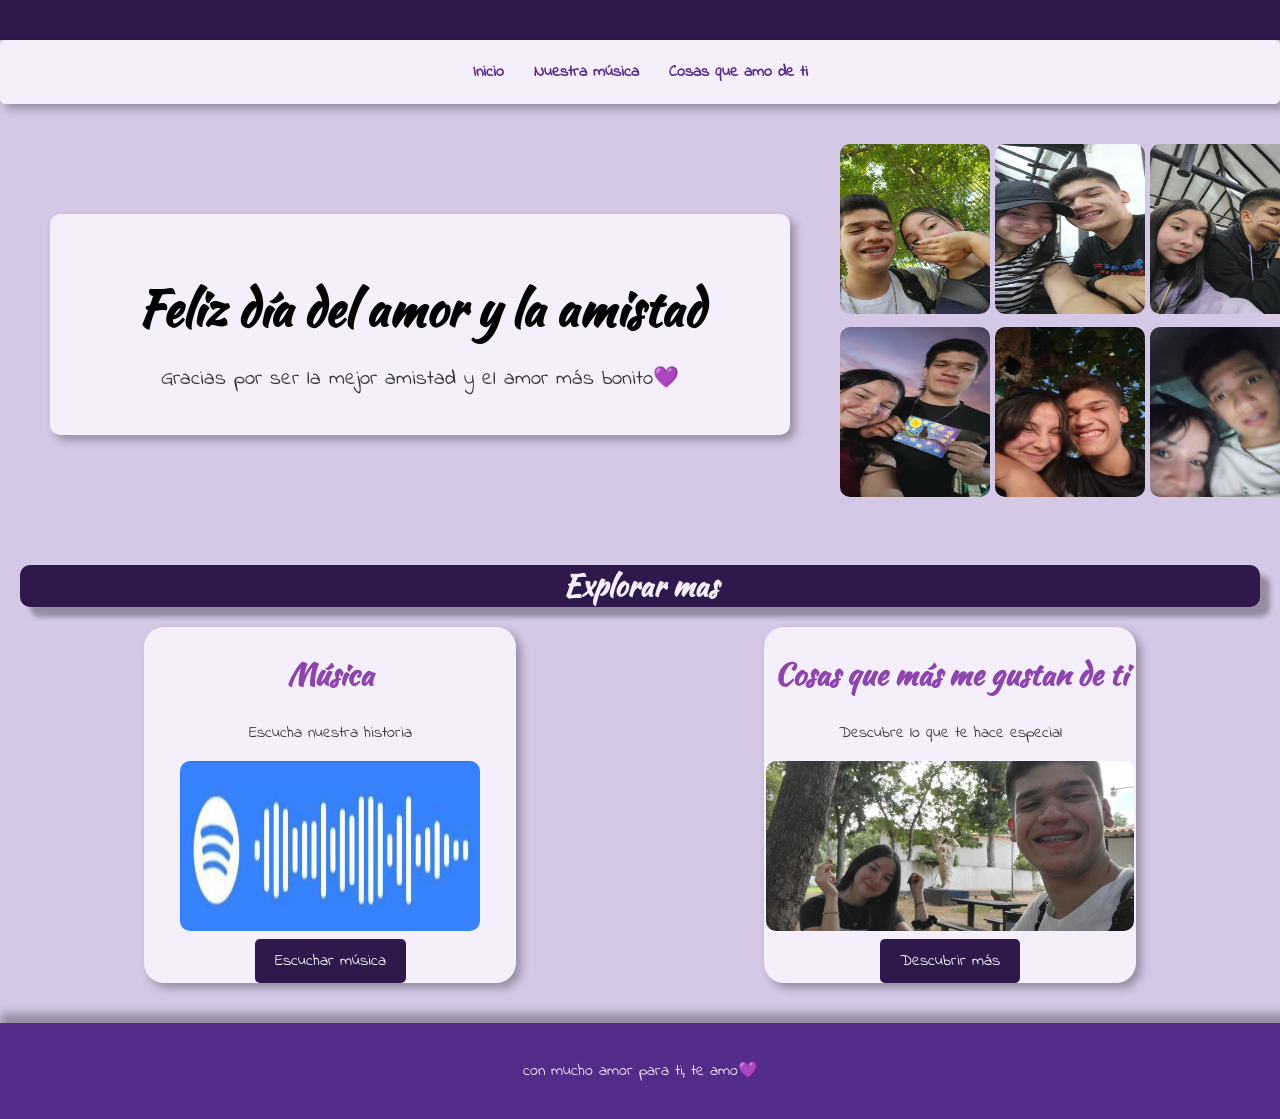
<file: index.html>
<!DOCTYPE html>
<html lang="es">
<head>
    <meta charset="UTF-8">
    <meta name="viewport" content="width=device-width, initial-scale=1.0">
    <title>feliz diaaaaaa jjj</title>
    <link rel="stylesheet" href="principal.css">
    <link rel="website icon" href="/recurses/favorite_54dp_8C1AF6_FILL0_wght400_GRAD0_opsz48.png">
</head>
<body>
    <header>
        <h1></h1>
    </header>

    <nav>
        <ul>
            <li><a href="">Inicio</a></li>
            <li><a href="musica.html">Nuestra música</a></li>
            <li><a href="cosasqueamodeti.html">Cosas que amo de ti</a></li>
        </ul>
    </nav>

    <main>
        <section class="hero">
           
            <div class="hero-text">
                <h1>Feliz día del amor y la amistad</h1>
                <p>Gracias por ser la mejor amistad y el amor más bonito💜</p>
                </div> 
                <div class="collage">
                <!-- Placeholder for collage images -->
                <div class="image-placeholder"><img src="img/para collage principal.jpeg" alt=""></div>
                <span><div class="image-placeholder"><img src="img/para collage de pag principal (ultima foto).jpeg" alt=""></div></span>
                <div class="image-placeholder"><img src="img/para collage foto.jpeg" alt=""></div>
                <div class="image-placeholder"><img src="img/para collage pag principal.jpeg" alt=""></div>
                <div class="image-placeholder"><img src="img/para collage de pag principal.jpeg" alt=""></div>
                <div class="image-placeholder"><img src="img/para collage de pagina principal jj.jpeg" alt=""></div>
            </div>
            </div>
        </section>

        <section class="explore">
            <h3>Explorar  mas</h3>
            <div class="explore-items">
                <div class="explore-item">
                    <h2>Música</h2>
                    <p>Escucha nuestra historia</p>
                    <div class="explore-img"><img src="img music/Rosas.jfif" alt="" width="300px"></div>
                    <a href="musica.html" class="button">Escuchar música</a>
                </div>
                <div class="explore-item">
                    <h2>Cosas que más me gustan de ti</h2>
                    <p>Descubre lo que te hace especial</p>
                    <div class="explore-img"><img src="img/para cosas que amo de ti (portada).jpeg" alt=""></div>
                    <a href="cosasqueamodeti.html" class="button">Descubrir más</a>
                </div>
            </div>
        </section>
    </main>
    <footer>
        <p>con mucho amor para ti, te amo💜</p>
    </footer>
</body>
</html>
</file>
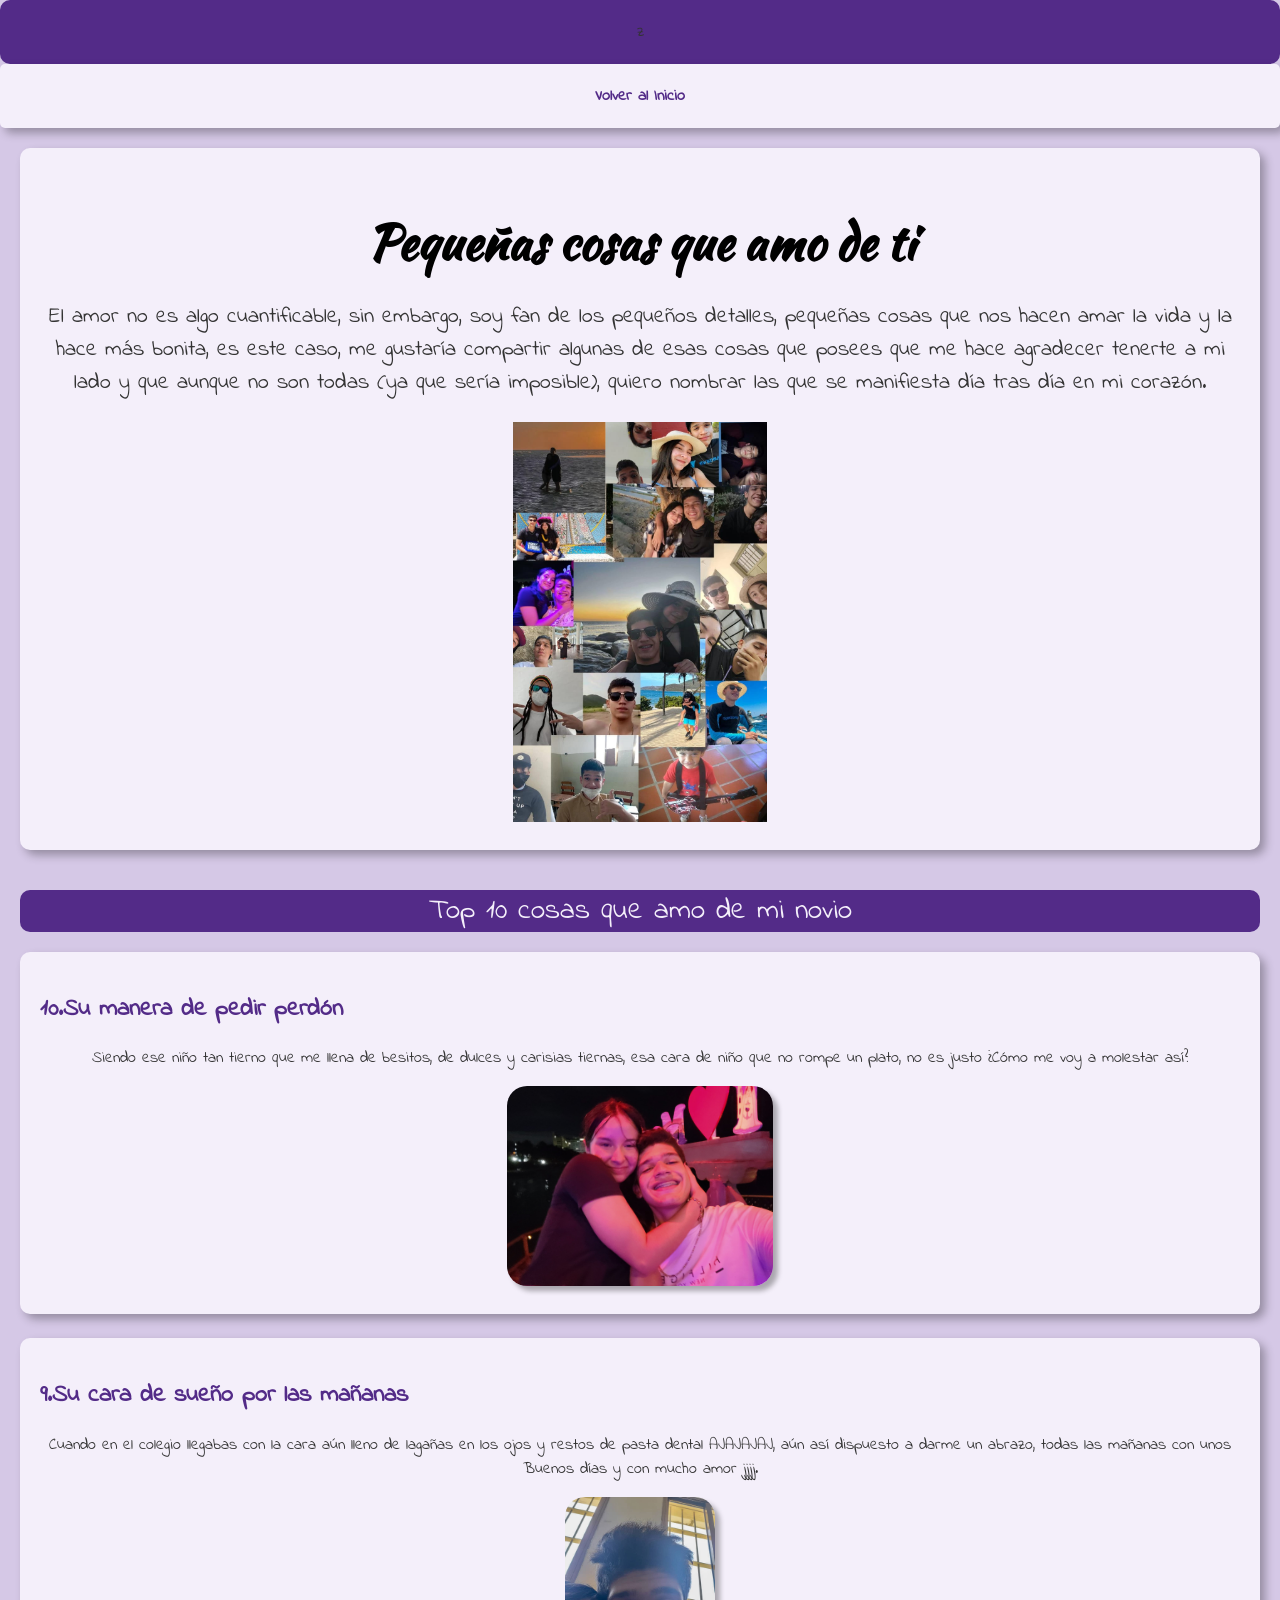
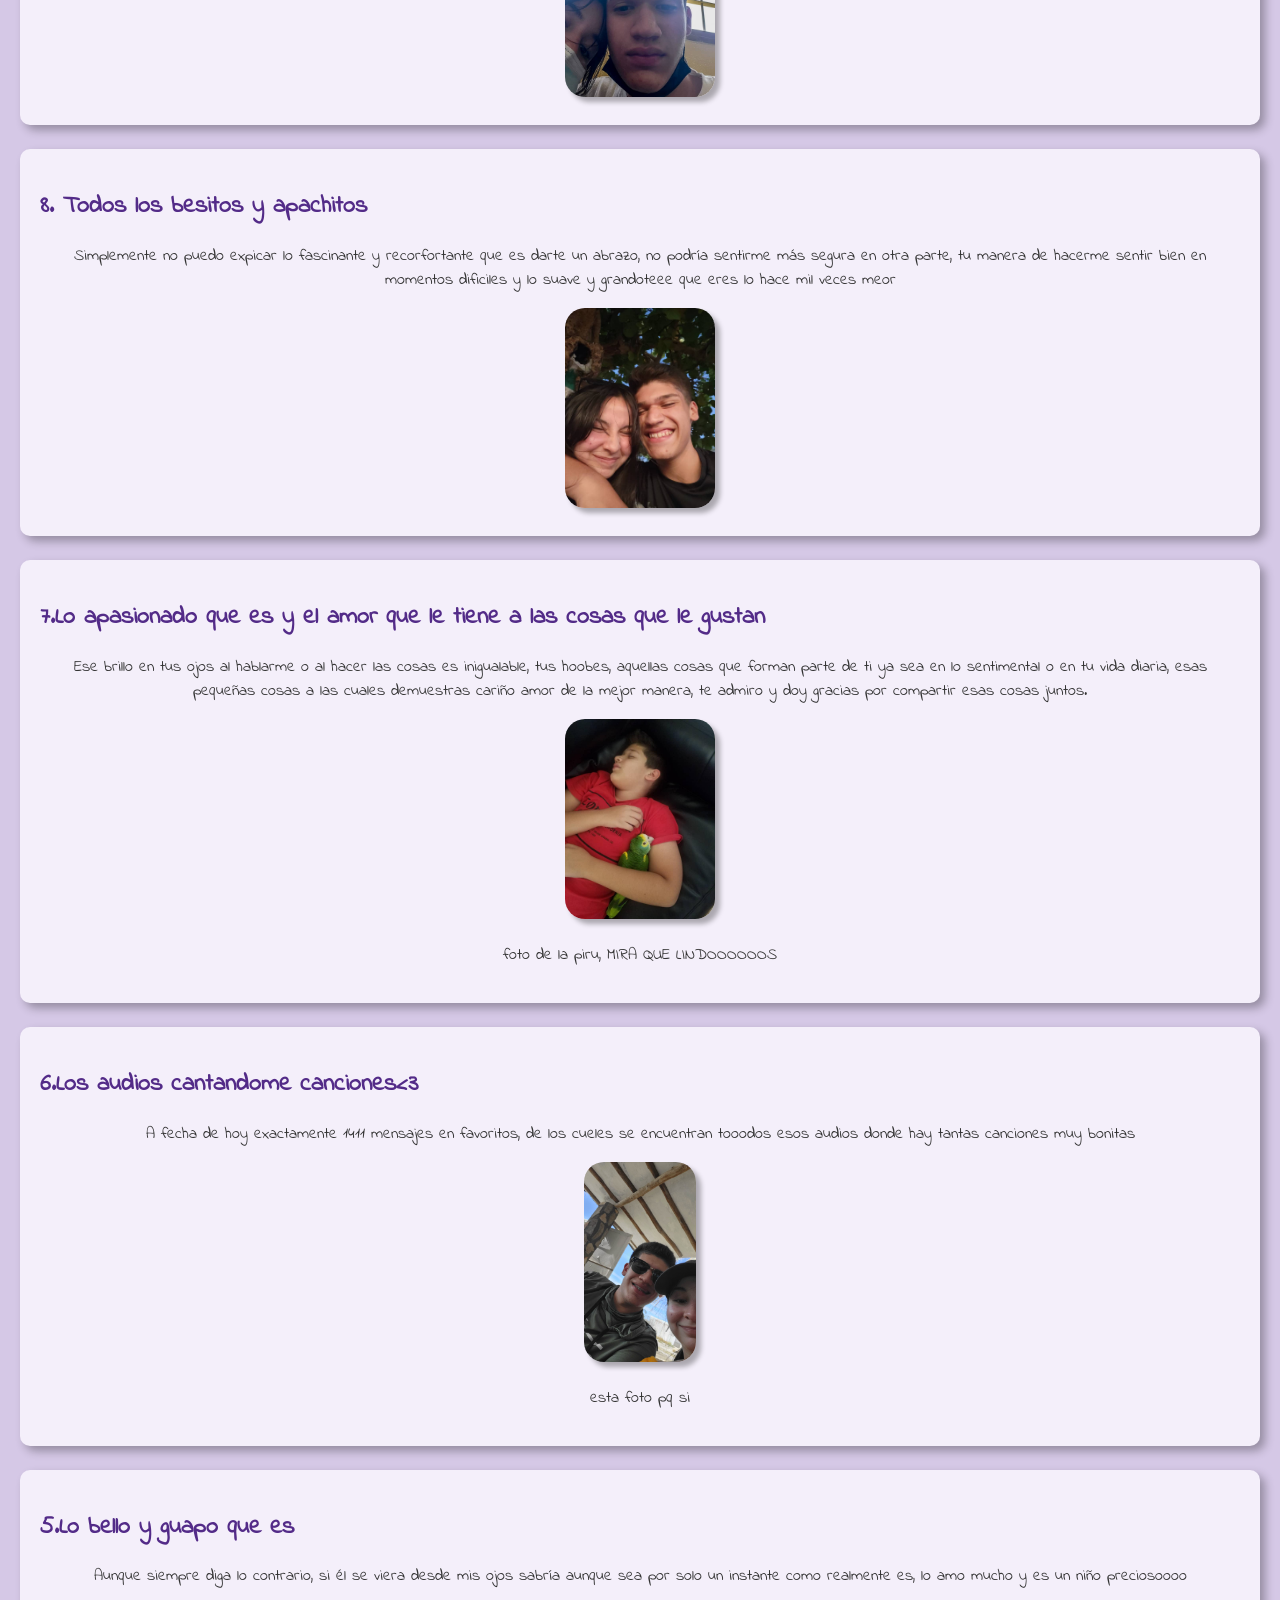
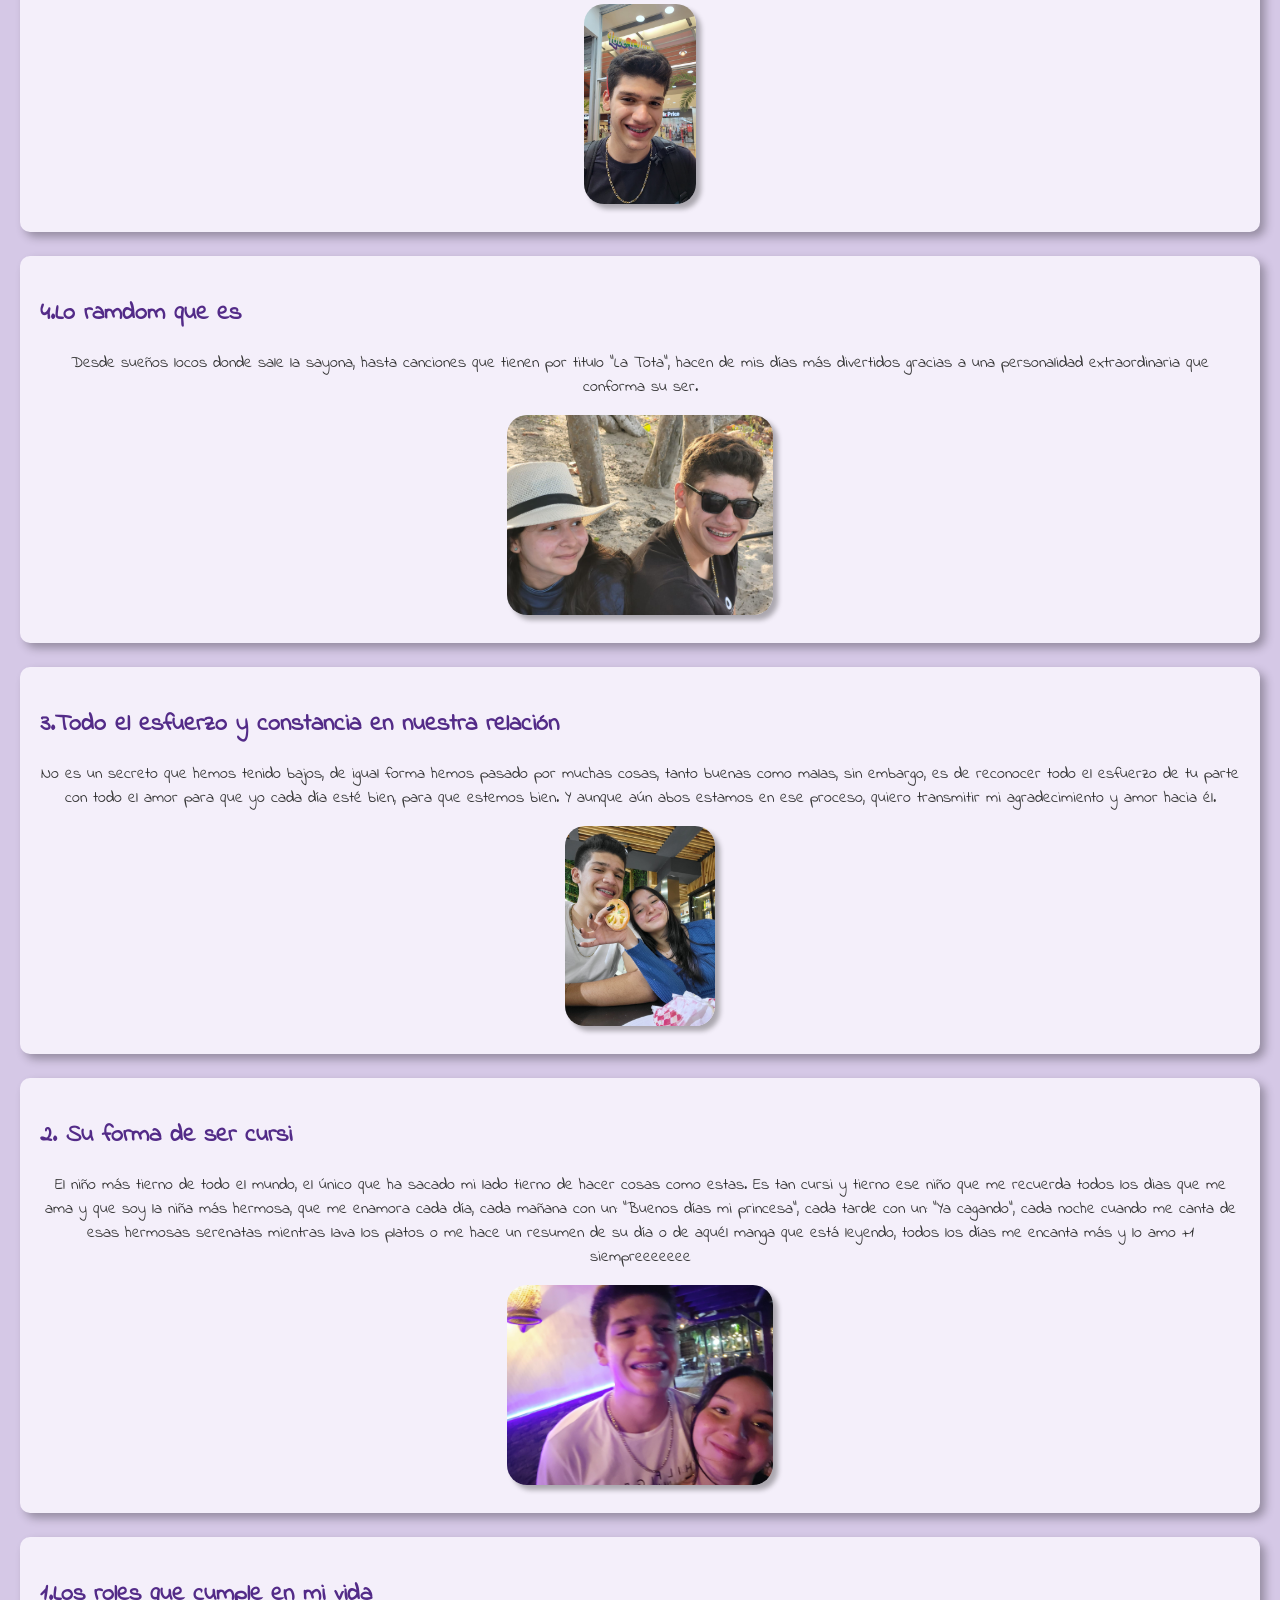
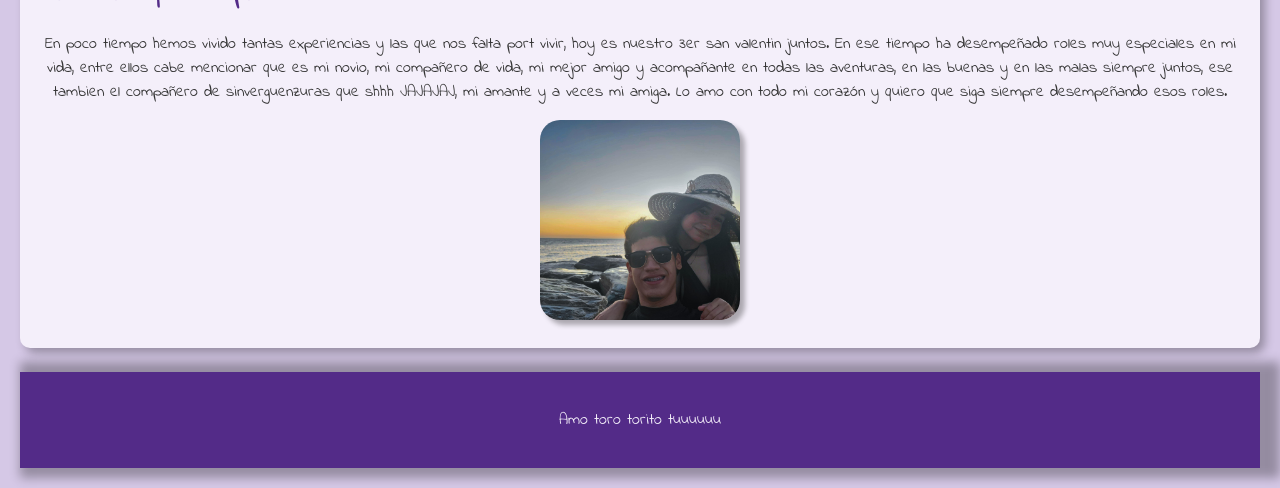
<file: cosasqueamodeti.html>
<!DOCTYPE html>
<html lang="es">
<head>
    <meta charset="UTF-8">
    <meta name="viewport" content="width=device-width, initial-scale=1.0">
    <title>Cosas que amo de ti</title>
    <link rel="stylesheet" href="cosasqueamodeti.css">
    <link rel="website icon" href="recurses/hr_resting_54dp_8C1AF6_FILL0_wght400_GRAD0_opsz48.png">
</head>
<body>
    <header>
        <h1></h1>z
    </header>

    <nav>
        <ul>
            <li><a href="index.html">Volver al Inicio</a></li>
            
        </ul>
    </nav>

    <main>
        <section class="hero">
            <div class="hero-text">
                <h1>Pequeñas cosas que amo de ti</h1>
                <p>El amor no es algo cuantificable, sin embargo, soy fan de los pequeños detalles, pequeñas cosas que nos hacen amar la vida y la hace más bonita, es este caso, me gustaría compartir algunas de esas cosas que posees que me hace agradecer tenerte a mi lado y que aunque no son todas (ya que sería imposible), quiero nombrar  las que se manifiesta día tras día en mi corazón.</p>
                <img src="img/collage roan.jfif" alt="">
            </div>
        </section>

        <section class="explore">
            <p>Top 10 cosas que amo de mi novio <br></p>
            </section>
            <div class="Top-10">
                <h2>10.Su manera de pedir perdón</h2>
                <p>Siendo ese niño tan tierno que me llena de besitos, de dulces y carisias tiernas, esa cara de niño que no rompe un plato, no es justo ¿Cómo me voy a molestar así? </p>
                <img src="img/foto (10) cosas que me gustan de ti.jfif" alt="">
            </div>
            <br>
            <div class="Top-10">
                <h2>9.Su cara de sueño por las mañanas</h2>
                <p>Cuando en el colegio llegabas con la cara aún lleno de lagañas en los ojos y restos de pasta dental AJAJAJAJ, aún así dispuesto a darme un abrazo, todas las mañanas con unos Buenos días y con mucho amor jjjj.</p>
                <img src="img/para el top (9).jfif" alt="">
            </div>
            <br>
            <div class="Top-10">
                <h2>8. Todos los besitos y apachitos</h2>
                <p>Simplemente no puedo expicar lo fascinante y recorfortante que es darte un abrazo, no podría sentirme más segura en otra parte, tu manera de hacerme sentir bien en momentos dificiles y lo suave y grandoteee que eres lo hace mil veces meor</p>
                <img src="img/para el top (8).jfif" alt="">
            </div>
            <br>
            <div class="Top-10">
                <h2>7.Lo apasionado que es y el amor que le tiene a las cosas que le gustan</h2>
                <p>Ese brillo en tus ojos al hablarme o al hacer las cosas es inigualable, tus hoobes, aquellas cosas que forman parte de ti ya sea en lo sentimental o en tu vida diaria, esas pequeñas cosas a las cuales demuestras cariño amor de la mejor manera, te admiro y doy gracias por compartir esas cosas juntos.</p>
                <img src="img/para el top (7).jfif" alt="">
                <p>foto de la piru, MIRA QUE LINDOOOOOOS</p>
            </div>
            <br>
            <div class="Top-10">
                <h2>6.Los audios cantandome canciones<3</h2>
                <p>A fecha de hoy exactamente 1411 mensajes en favoritos, de los cueles se encuentran tooodos esos audios donde hay tantas canciones muy bonitas</p>
                <img src="img/para el topo (6).jfif" alt="">
                <p>esta foto pq si</p>
            </div>
            <br>
            <div class="Top-10">
                <h2>5.Lo bello y guapo que es</h2>
                <p>Aunque siempre diga lo contrario, si él se viera desde mis ojos sabría aunque sea por solo un instante como realmente es, lo amo mucho y es un niño preciosoooo</p>
                <img src="img/para el top (5).jfif" alt="">
            </div>
            <br>
            <div class="Top-10">
                <h2>4.Lo ramdom que es</h2>
                <p>Desde sueños locos donde sale la sayona, hasta canciones que tienen por titulo "La Tota", hacen de mis días más divertidos gracias a una personalidad extraordinaria que conforma su ser.</p>
                <img src="img/PARA EL TOP (4).jfif" alt="">
            </div>
            <br>
            <div class="Top-10">
                <h2>3.Todo el esfuerzo y constancia en nuestra relación</h2>
                <p>No es un secreto que hemos tenido bajos, de igual forma hemos pasado por muchas cosas, tanto buenas como malas, sin embargo, es de reconocer todo el esfuerzo de tu parte con todo el amor para que yo cada día esté bien, para que estemos bien. Y aunque aún abos estamos en ese proceso, quiero transmitir mi agradecimiento y amor hacia él. </p>
                <img src="img/para el top (3).jfif" alt="">
            </div>
            <br>
            <div class="Top-10">
                <h2>2. Su forma de ser cursi</h2>
                <p>El niño más tierno de todo el mundo, el único que ha sacado mi lado tierno de hacer cosas como estas. Es tan cursi y tierno ese niño que me recuerda todos los dias que me ama y que soy la niña más hermosa, que me enamora cada día, cada mañana con un: "Buenos días mi princesa", cada tarde con un: "Ya cagando", cada noche cuando me canta de esas hermosas serenatas mientras lava los platos o me hace un resumen de su día o de aquél manga que está leyendo, todos los días me encanta más y lo amo +1 siempreeeeeee</p>
                <img src="img/para el top (2).jfif" alt="">
            </div>
            <br>
            <div class="Top-10">
                <h2>1.Los roles que cumple en mi vida</h2>
                <p>En poco tiempo hemos vivido tantas experiencias y las que nos falta port vivir, hoy es nuestro 3er san valentin juntos. En ese tiempo ha desempeñado roles muy especiales en mi vida, entre ellos cabe mencionar que es mi novio, mi compañero de vida, mi mejor amigo y acompañante en todas las aventuras, en las buenas y en las malas siempre juntos, ese tambien el compañero de sinverguenzuras que shhh JAJAJAJ, mi amante y a veces mi amiga. Lo amo con todo mi corazón y quiero que siga siempre desempeñando esos roles.</p>
                <img src="img/para el top (1).jfif" alt="">
            </div>
            <br>
    <footer>
        <p>Amo toro torito tuuuuuu</p>
    </footer>
</body>
</html>
</file>
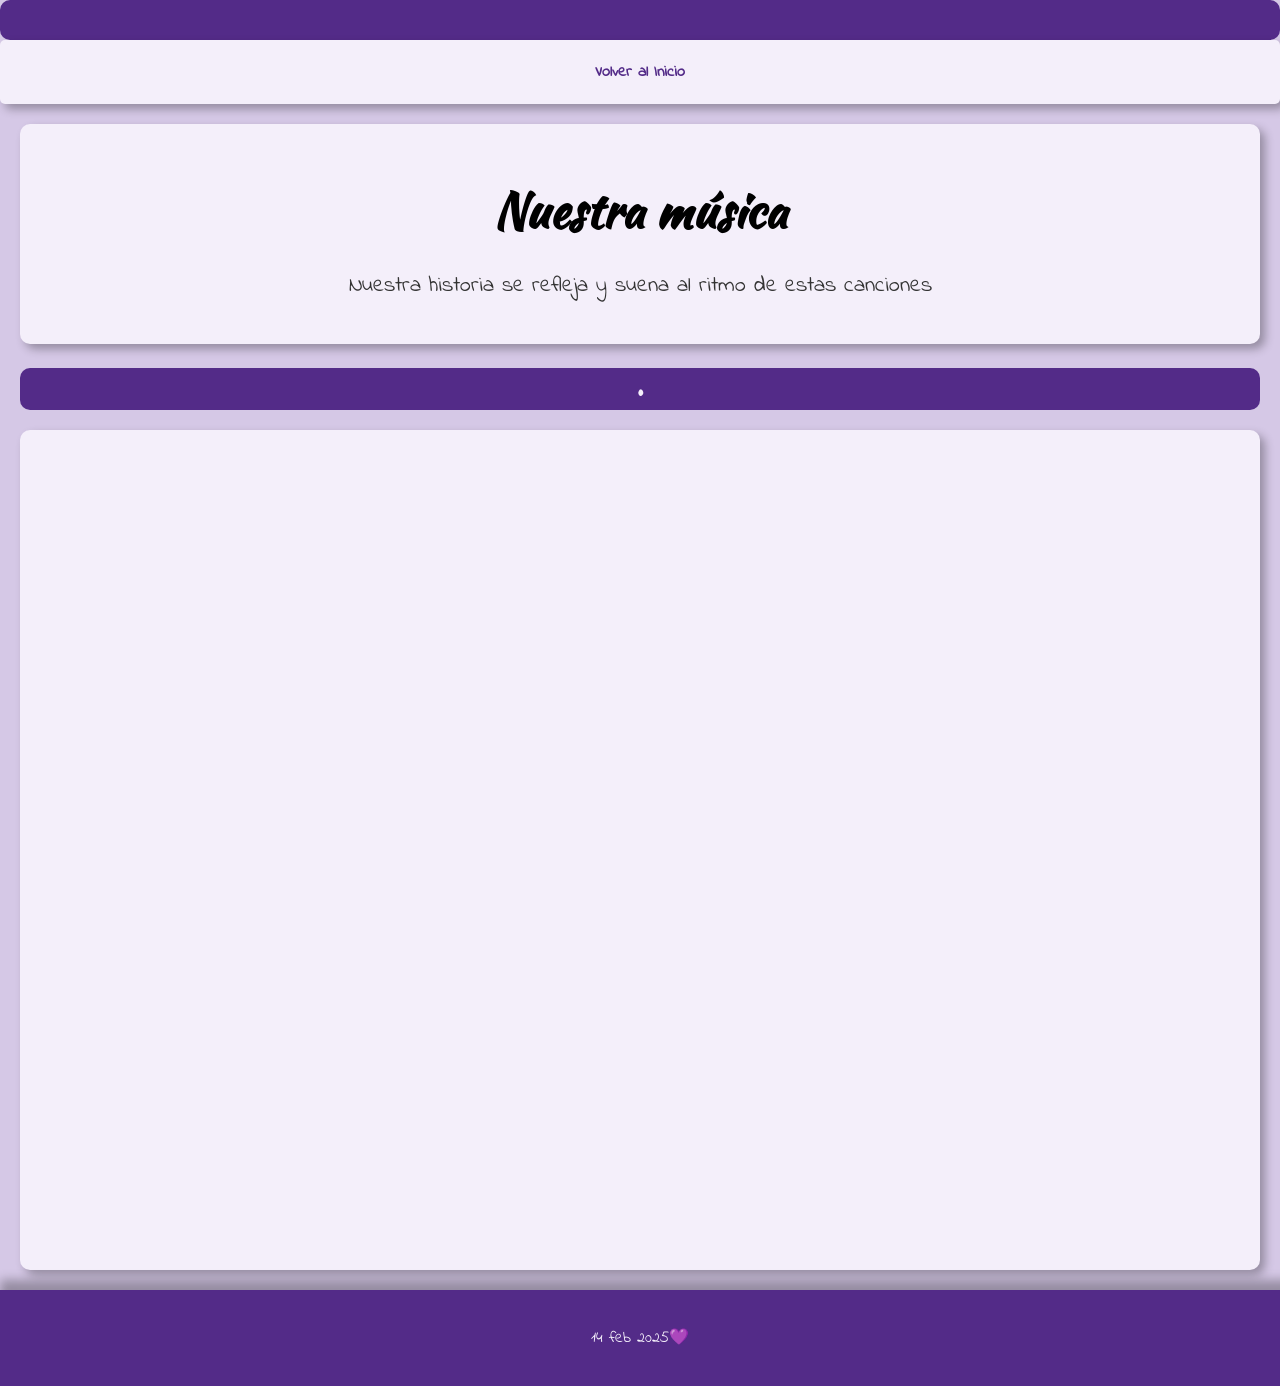
<file: musica.html>
<!DOCTYPE html>
<html lang="es">
<head>
    <meta charset="UTF-8">
    <meta name="viewport" content="width=device-width, initial-scale=1.0">
    <title>musiquitas<3</title>
    <link rel="stylesheet" href="musica.css">
    <link rel="website icon" href="recurses/music_note_54dp_8C1AF6_FILL0_wght400_GRAD0_opsz48.png">
</head>
<body>
    <header>
        <h1></h1>
    </header>

    <nav>
        <ul>
            <li><a href="index.html">Volver al Inicio</a></li>
            
        </ul>
    </nav>

    <main>
            <div class="hero-text">
                <h1>Nuestra música</h1>
                <p>Nuestra historia se refleja y suena al ritmo de estas canciones</p>
                
            </div>
        </section>

        <section class="explore">
            <h2>.</h2>
            
            <div class="contenido">
                <iframe style="border-radius:12px" src="https://open.spotify.com/embed/track/2DNyZP4Py6f4zMASLBnIu6?utm_source=generator" width="100%" height="152" frameBorder="0" allowfullscreen="" allow="autoplay; clipboard-write; encrypted-media; fullscreen; picture-in-picture" loading="lazy"></iframe>
                <iframe style="border-radius:12px" src="https://open.spotify.com/embed/track/4waqcUQWdj0yH26STWl2Rq?utm_source=generator" width="100%" height="152" frameBorder="0" allowfullscreen="" allow="autoplay; clipboard-write; encrypted-media; fullscreen; picture-in-picture" loading="lazy"></iframe>
                <iframe style="border-radius:12px" src="https://open.spotify.com/embed/track/2QjOHCTQ1Jl3zawyYOpxh6?utm_source=generator" width="100%" height="152" frameBorder="0" allowfullscreen="" allow="autoplay; clipboard-write; encrypted-media; fullscreen; picture-in-picture" loading="lazy"></iframe>
                <iframe style="border-radius:12px" src="https://open.spotify.com/embed/track/3EaJDYHA0KnX88JvDhL9oa?utm_source=generator" width="100%" height="152" frameBorder="0" allowfullscreen="" allow="autoplay; clipboard-write; encrypted-media; fullscreen; picture-in-picture" loading="lazy"></iframe>
                <iframe style="border-radius:12px" src="https://open.spotify.com/embed/track/3scW7pt0vlhkCCgCNv5YR9?utm_source=generator" width="100%" height="152" frameBorder="0" allowfullscreen="" allow="autoplay; clipboard-write; encrypted-media; fullscreen; picture-in-picture" loading="lazy"></iframe>
            </div>
        </section>
    </main>
    <footer>
        <p>14 feb 2025💜</p>
    </footer>
</body>
</html>
</file>
<file: principal.css>
@font-face {
  font-family: 'India flower';
  font-style: NORMAL_OR_ITALIC;
  font-weight: NUMERIC_WEIGHT_VALUE;
  src: url(/fonts/IndieFlower-Regular.ttf) format('woff2');
}
@font-face {
  font-family: 'kaushan';
  font-style: NORMAL_OR_ITALIC;
  font-weight: NUMERIC_WEIGHT_VALUE;
  src: url(/fonts/KaushanScript-Regular.ttf) format('woff2');
}
/* General styles */
body {
  font-family: 'India flower', sans-serif;
  margin: 0;
  padding: 0;
  background-color: #d5c8e6;
  color: #333;
}

/* Header styles */
header {
  background-color:#2f184b;
  padding: 20px;
  text-align: center;
  
}

header h1 {
  color: white;
  font-size: 2.5em;
  margin: 0;
  text-shadow: 2px 2px 4px rgba(0, 0, 0, 0.3);
}

/* Navigation styles */
nav {
  background-color: #f4effa;
  padding: 10px 0;
  border-radius: 05px;
  box-shadow: 5px 5px 10px rgba(0, 0, 0, 0.3);
}

nav ul {
  list-style-type: none;
  padding: 0;
  margin: 10px;
  display: flex;
  justify-content: center;
}

nav ul li {
  margin: 0 15px;
}

nav ul li a {
  color: rgb(83, 43, 136);
  text-decoration: none;
  font-weight: bold;
  transition: color 0.3s ease;
}

nav ul li a:hover {
  color: #2f184b;
}

/* Main content styles */
main {
  padding: 20px;
}

.hero {
  display: flex;
  flex-wrap: wrap;
  justify-content: space-between;
  align-items: center;
  margin-bottom: 40px;
}

.collage {
  display: grid;
  grid-template-columns: repeat(3, 1fr);
  gap: 5px;
  width: 100%;
  max-width: 400px;
  padding: 20px;
  align-items: center;
}

.image-placeholder img {
  background-color: #ddd;
  height: 170px;
  width: 150px;
  border-radius: 10px;
}

.hero-text {
  flex: 1;
  min-width: 200px;
  padding: 20px;
  background-color: #f4effa;
  border-radius: 10px;
  box-shadow: 5px 5px 10px rgba(0, 0, 0, 0.3);
  text-align: center;
  border-color: #2f184b;
  margin: 30px;
}

.hero-text h1 {
  color: #000000;
  font-size: 3em;
  margin-bottom: 10px;
  font-family: 'kaushan', sans-serif;
}

.hero-text p{
  font-size: 1.3rem;
}

.explore h3{
  text-align: center;
  color: #f4effa;
  font-family: 'kaushan';
  font-size: 1.8em;
  margin-bottom: 20px;
  background-color: #2f184b;
  border-radius: 10px;
  box-shadow: 10px 10px 5px rgba(0, 0, 0, 0.3);
}

.explore-items {
  display: flex;
  justify-content: space-around;
  flex-wrap: wrap;
}

.explore-item {
  width: 30%;
  min-width: 250px;
  margin-bottom: 20px;
  text-align: center;
  background-color:#f4effa;
  border-radius: 20px;
  box-shadow: 5px 5px 10px rgba(0, 0, 0, 0.3);
}

.explore-item h2 {
  color:#8e44ad;
  font-family: 'kaushan',sans-serif;
  font-size: 30px;
  
}
.explore-img img {
  background-color: #ddd;
  height: 170px;
  border-radius: 10px;
}

.button {
  display: inline-block;
  background-color: #2f184b;
  color: white;
  padding: 10px 20px;
  text-decoration: none;
  border-radius: 5px;
  transition: background-color 0.3s ease;
}

.button:hover {
  background-color: #9b59b6;
}

footer{
  background-color: #532b88;
  color: #f4effa;
  text-align: center;
  padding: 20px;
  box-shadow: 10px 0px 10px 10px rgba(0, 0, 0, 0.3);
}

/* Responsive design */
@media only screen and  (max-width: 768px) {
  .hero {
    flex-direction: column;
  }

  .collage {
    margin-bottom: 20px;
    display: grid;
  grid-template-columns: repeat(2, 1fr);
  }
  .explore-item {
    width: 100%;
  }
}
</file>
<file: cosasqueamodeti.css>
@font-face {
    font-family: 'India flower';
    font-style: NORMAL_OR_ITALIC;
    font-weight: NUMERIC_WEIGHT_VALUE;
    src: url(/fonts/IndieFlower-Regular.ttf) format('woff2');
  }
  @font-face {
    font-family: 'kaushan';
    font-style: NORMAL_OR_ITALIC;
    font-weight: NUMERIC_WEIGHT_VALUE;
    src: url(/fonts/KaushanScript-Regular.ttf) format('woff2');
  }
  /* General styles */
  body {
    font-family: 'India flower', sans-serif;
    margin: 0;
    padding: 0;
    background-color: #d5c8e6;
    color: #333;
  }
  
  /* Header styles */
  header {
    background-color: rgb(83, 43, 136);
    padding: 20px;
    text-align: center;
    border-radius: 10px;
  }
  
  header h1 {
    color: white;
    font-size: 2.5em;
    margin: 0;
    text-shadow: 2px 2px 4px rgba(0, 0, 0, 0.3);
  }
  
  /* Navigation styles */
  nav {
    background-color: #f4effa;
    padding: 10px 0;
    border-radius: 05px;
    box-shadow: 5px 5px 10px rgba(0, 0, 0, 0.3);
  }
  
  nav ul {
    list-style-type: none;
    padding: 0;
    margin: 10px;
    display: flex;
    justify-content: center;
  }
  
  nav ul li {
    margin: 0 15px;
  }
  
  nav ul li a {
    color: rgb(83, 43, 136);
    text-decoration: none;
    font-weight: bold;
    transition: color 0.3s ease;
  }
  
  nav ul li a:hover {
    color: #2f184b;
  }
  
  /* Main content styles */
  main {
    padding: 20px;
  }
  
  .hero {
    display: flex;
    flex-wrap: wrap;
    justify-content: space-between;
    align-items: center;
    margin-bottom: 40px;
  }
  
  .hero-text {
    flex: 1;
    min-width: 300px;
    padding: 20px;
    background-color: #f4effa;
    border-radius: 10px;
    box-shadow: 5px 5px 10px rgba(0, 0, 0, 0.3);
    text-align: center;
    border-color: #2f184b;
  }
  
  .hero-text img{
    height: 400px;
  }
  
  .hero-text h1 {
    color: #000000;
    font-size: 3em;
    margin-bottom: 10px;
    font-family: 'kaushan', sans-serif;
  }
  
  .hero-text p{
    font-size: 1.4rem;
  }
  
  .explore p {
    text-align: center;
    color: #f4effa;
    font-size: 1.8em;
    margin-bottom: 20px;
    background-color: #532b88;
    border-radius: 10px;
  }
  .Top-10{
    flex: 1;
    min-width: 300px;
    padding: 20px;
    background-color: #f4effa;
    border-radius: 10px;
    box-shadow: 5px 5px 10px rgba(0, 0, 0, 0.3);
    text-align: center;
    border-color: #2f184b;
  }
  .Top-10 h2{
    text-align: left;
    color: #532b88;
    }
  footer{
    background-color: #532b88;
    color: #f4effa;
    text-align: center;
    padding: 20px;
    box-shadow: 10px 0px 10px 10px rgba(0, 0, 0, 0.3);
  }
  .Top-10 img{
    height: 200px;
    border-radius:20px;
    box-shadow: 5px 5px 5px rgba(0, 0, 0, 0.3);
  }
  

  /* Responsive design */
  @media (max-width: 768px) {
    .hero {
      flex-direction: column;
    }
  
    .collage {
      margin-bottom: 20px;
    }
  
    .explore-item {
      width: 90%;
    }
  }
</file>
<file: musica.css>
@font-face {
    font-family: 'India flower';
    font-style: NORMAL_OR_ITALIC;
    font-weight: NUMERIC_WEIGHT_VALUE;
    src: url(/fonts/IndieFlower-Regular.ttf) format('woff2');
  }
  @font-face {
    font-family: 'kaushan';
    font-style: NORMAL_OR_ITALIC;
    font-weight: NUMERIC_WEIGHT_VALUE;
    src: url(/fonts/KaushanScript-Regular.ttf) format('woff2');
  }
  /* General styles */
  body {
    font-family: 'India flower', sans-serif;
    margin: 0;
    padding: 0;
    background-color: #d5c8e6;
    color: #333;
  }
  
  /* Header styles */
  header {
    background-color: rgb(83, 43, 136);
    padding: 20px;
    text-align: center;
    border-radius: 10px;
  }
  
  header h1 {
    color: white;
    font-size: 2.5em;
    margin: 0;
    text-shadow: 2px 2px 4px rgba(0, 0, 0, 0.3);
  }
  
  /* Navigation styles */
  nav {
    background-color: #f4effa;
    padding: 10px 0;
    border-radius: 05px;
    box-shadow: 5px 5px 10px rgba(0, 0, 0, 0.3);
  }
  
  nav ul {
    list-style-type: none;
    padding: 0;
    margin: 10px;
    display: flex;
    justify-content: center;
  }
  
  nav ul li {
    margin: 0 15px;
  }
  
  nav ul li a {
    color: rgb(83, 43, 136);
    text-decoration: none;
    font-weight: bold;
    transition: color 0.3s ease;
  }
  
  nav ul li a:hover {
    color: #2f184b;
  }
  
  /* Main content styles */
  main {
    padding: 20px;
  }
  
  .hero {
    display: flex;
    flex-wrap: wrap;
    justify-content: space-between;
    align-items: center;
    margin-bottom: 40px;
  }
  
  .hero-text {
    flex: 1;
    min-width: 300px;
    padding: 20px;
    background-color: #f4effa;
    border-radius: 10px;
    box-shadow: 5px 5px 10px rgba(0, 0, 0, 0.3);
    text-align: center;
    border-color: #2f184b;
  }
  
  .hero-text h1 {
    color: #000000;
    font-size: 3em;
    margin-bottom: 10px;
    font-family: 'kaushan', sans-serif;
  }
  
  .hero-text p{
    font-size: 1.4rem;
  }
  
  .explore h2 {
    text-align: center;
    color: #f4effa;
    font-size: 1.8em;
    margin-bottom: 20px;
    background-color: #532b88;
    border-radius: 10px;
  }
  
  .image-placeholder img {
    background-color: #ddd;
    height: 70px;
    width: 200px;
    border-radius: 10px;
    box-shadow: 5px 5px 10px rgba(0, 0, 0, 0.3);

  }
  .contenido {
    box-shadow: #f4effa;
    background-color:#f4effa;
    box-shadow: 5px 5px 10px rgba(0, 0, 0, 0.3);
    padding: 20px;
    border-radius: 10px;
  }
  .contenido p{
    text-align: center;
    font-size: medium;
    padding: 10px;
  }
  .music-spotify {
    height: 70px;
  }
  
  footer{
    background-color: #532b88;
    color: #f4effa;
    text-align: center;
    padding: 20px;
    box-shadow: 10px 0px 10px 10px rgba(0, 0, 0, 0.3);
  }
  
  
  /* Responsive design */
  @media (max-width: 768px) {
    .hero {
      flex-direction: column;
    }
  
    .collage {
      margin-bottom: 20px;
    }
  
    .explore-item {
      width: 100%;
    }
  }
</file>
